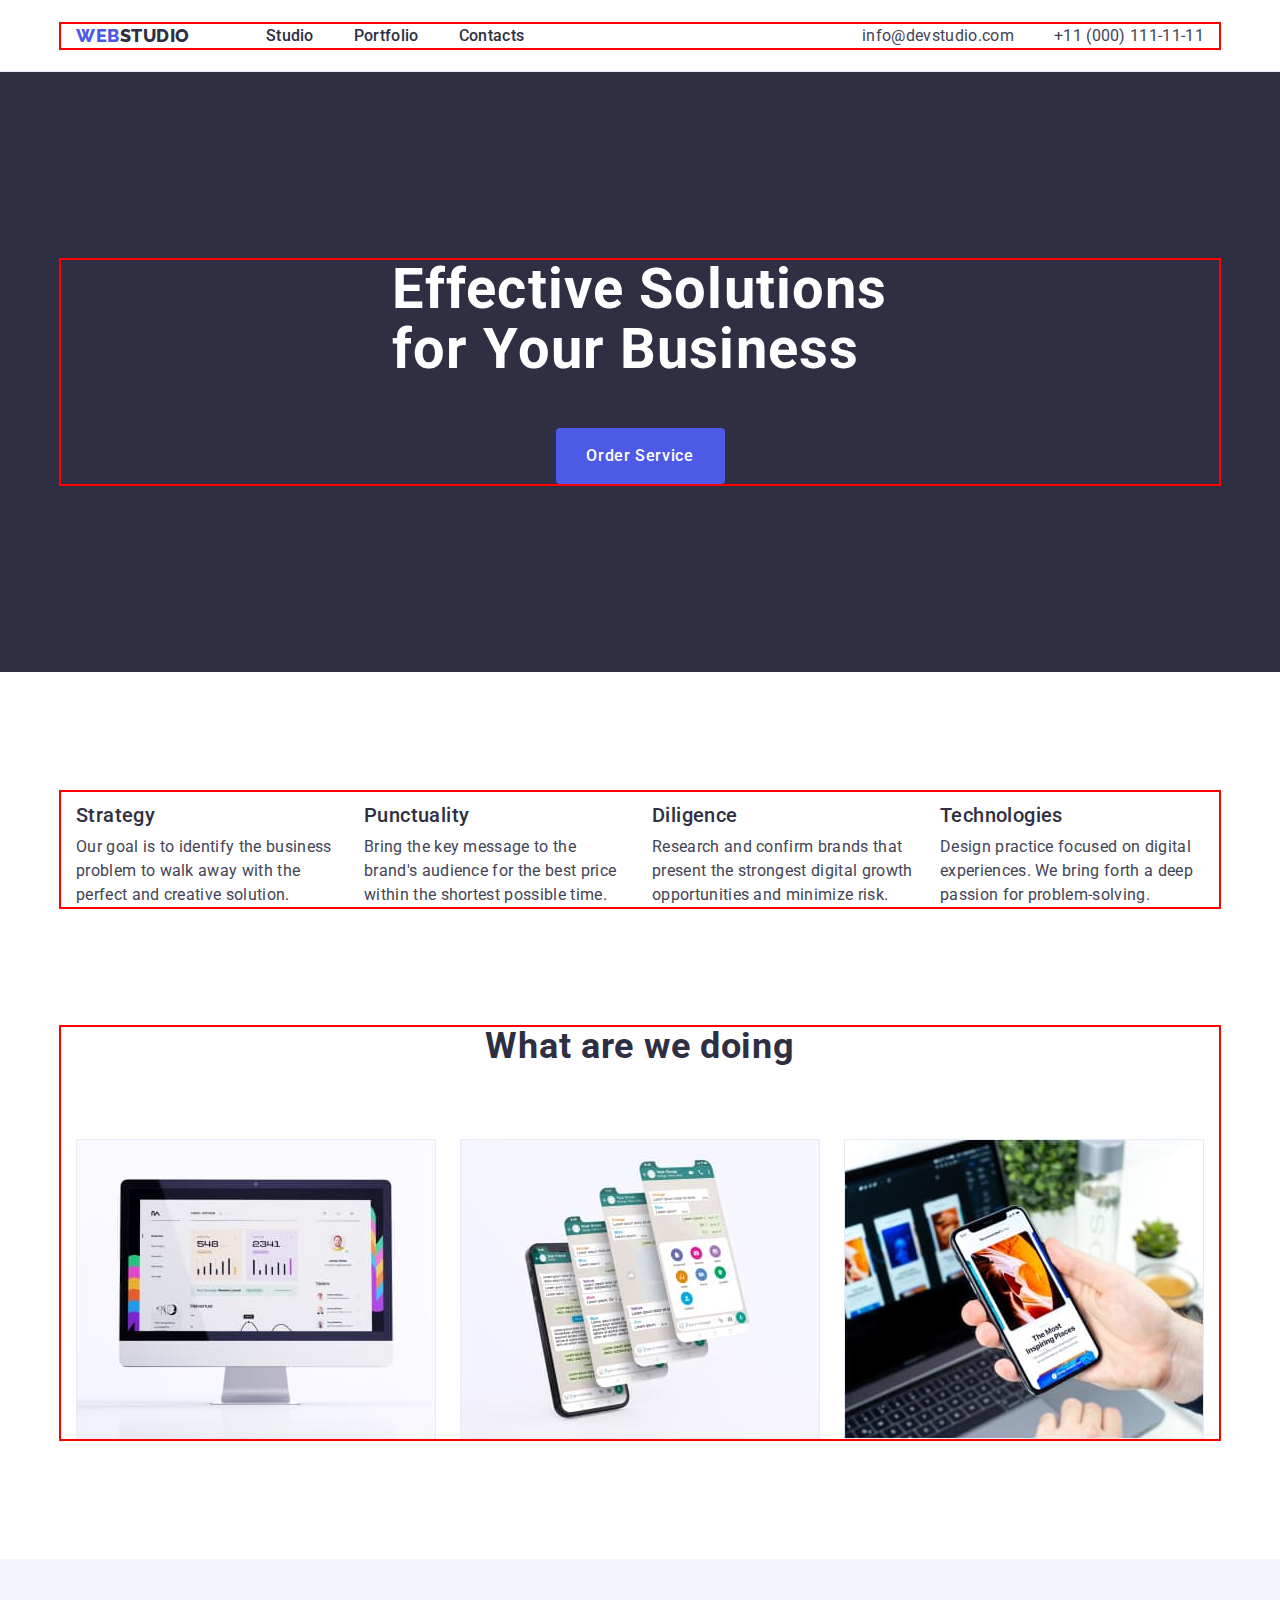
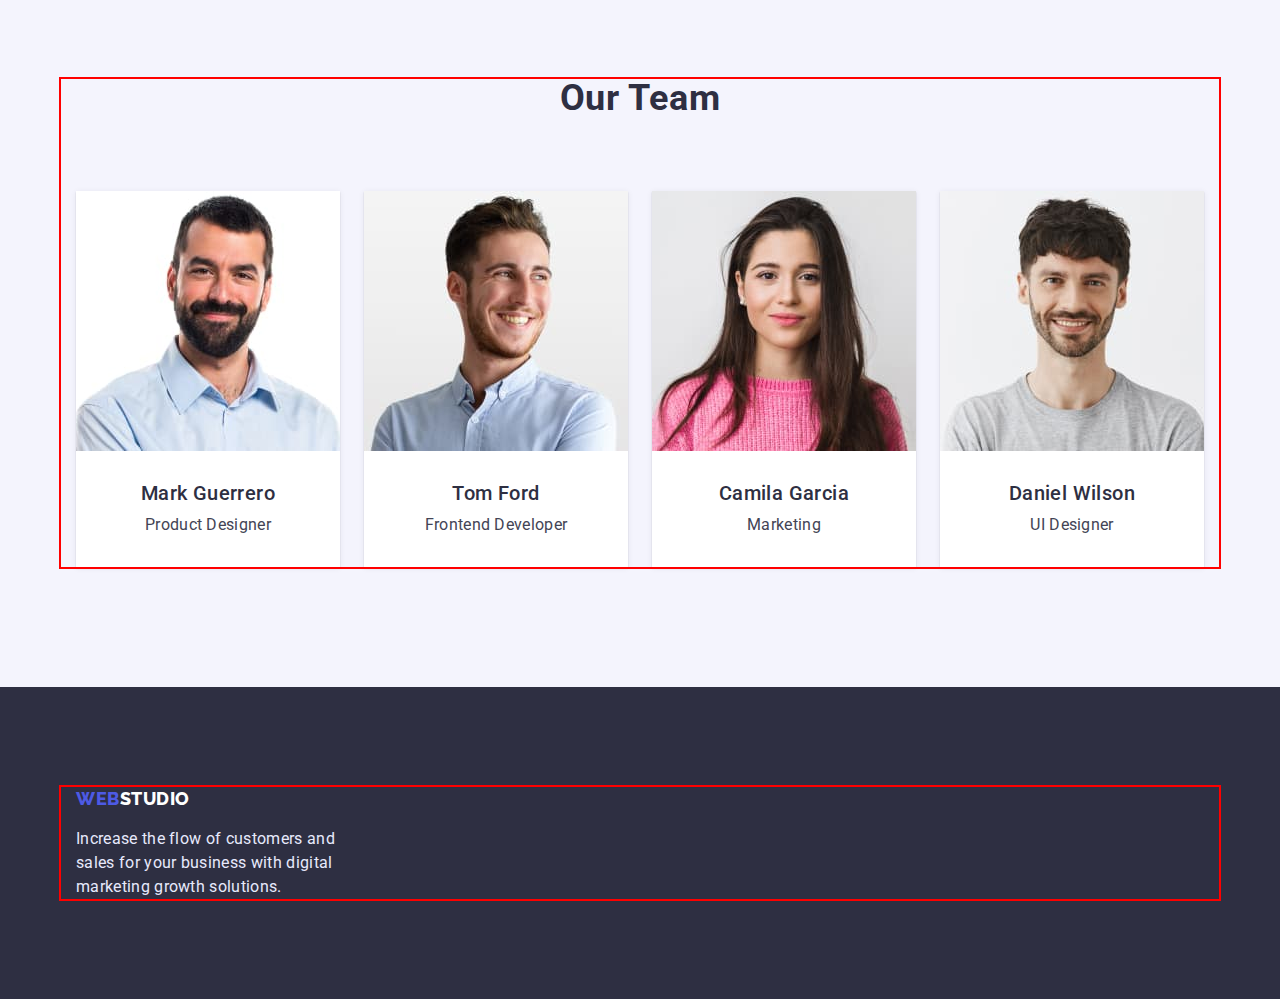
<file: index.html>
<!DOCTYPE html>
<html lang="en">
  <head>
    <meta charset="UTF-8" />
    <meta http-equiv="X-UA-Compatible" content="IE=edge" />
    <meta name="viewport" content="width=device-width, initial-scale=1.0" />
    <title>Web studio</title>
    <link rel="preconnect" href="https://fonts.googleapis.com" />
    <link rel="preconnect" href="https://fonts.gstatic.com" crossorigin />
    <link
      href="https://fonts.googleapis.com/css2?family=Raleway:wght@800&family=Roboto:wght@400;500;700;900&display=swap"
      rel="stylesheet"
    />
    <link rel="stylesheet" href="https://cdnjs.cloudflare.com/ajax/libs/modern-normalize/1.1.0/modern-normalize.min.css">
    <link rel="stylesheet" href="css/styles.css" />
  </head>

  <body>
    <!--navigation-->
    <header class="header">
      <div class="container header-container">
      <nav class="header-navigation">
        <a class="logo link" href="./portfolio.html"
          >Web<span class="logo-header">Studio</span></a
        >
        <ul class="header-list list">
          <li><a class="header-link link nav-link current  " href="./index.html">Studio</a></li>
          <li><a class="header-link link nav-link  " href="./portfolio.html">Portfolio</a></li>
          <li><a class="header-link link nav-link " href="">Contacts</a></li>
        </ul>
      </nav>
      <!--Adress-->
      <address class="adress">
        <ul class="adress-list list">
          <li class="adress-item link">
            <a  class="adress-mail link" href="mailto:info@devstudio.com">info@devstudio.com</a>
          </li>
          <li class="adress-item">
            <a class="adress-tel link" href="tel:+110001111111"
              >+11 (000) 111-11-11</a
            >
        </ul>
      </address>
      </div>
    </header>
    <main>
      <!--Section1-->
      <section> 
      <div class="hero">
        <div class="container"> 
        <h1 class="hero-text">Effective Solutions for Your Business</h1>
        <button class="hero-btn" type="button">Order Service</button>
      </div>
      </div>
      </section>
      <!--Section2-->
      <section class="features section">
        <div class="container">
          <h2 class="visually-hidden">Our strategy</h2>
          <ul class="features-list list ">
            <li class="features-item">
              <h3 class="features-title">Strategy</h3>
              <p class="features-text">
                Our goal is to identify the business problem to walk away with the
                perfect and creative solution.
              </p>
            </li>
            <li class="features-item">
              <h3 class="features-title">Punctuality</h3>
              <p class="features-text">
                Bring the key message to the brand's audience for the best price
                within the shortest possible time.
              </p>
            </li>
            <li class="features-item">
              <h3 class="features-title">Diligence</h3>
              <p class="features-text">
                Research and confirm brands that present the strongest digital
                growth opportunities and minimize risk.
              </p>
            </li>
            <li class="features-item">
              <h3 class="features-title">Technologies</h3>
              <p class="features-text">
                Design practice focused on digital experiences. We bring forth a
                deep passion for problem-solving.
              </p>
            </li>
          </ul>
        </div >
      </section>
      <!--Section3-->
      <section class="work-examples">
        <div class="container">
          <h2 class="work-examples-title">What are we doing</h2>
          <ul class="work-examples-list list ">
            <li class="work-examples-item">
              <img
                src="./images/rectangle7.jpg"
                width="360"
                alt="image computer version"
              />
            </li>
            <li class="work-examples-item">
              <img
                src="./images/rectangle8.jpg"
                width="360"
                alt="image applications"
              />
            </li>
            <li class="work-examples-item">
              <img
                src="./images/rectangle9.jpg"
                width="360"
                alt="image mobile and laptop versions"
              />
            </li>
          </ul>
        </div>
      </section>
      <!--Section4-->
      <section class="Team section ">

        <div class="container">
          <h2 class="team-title">Our Team</h2>
          <ul class="team-list list">
            <li class="team-item">
              <img src="./images/mark.jpg" width="264" alt="photo Mark" />
              <div class="team-wrap">  
              <h3 class="team-pretext">Mark Guerrero</h3>
              <p class="team-text">Product Designer</p>
            </div>
            </li>
            <li class="team-item">
              <img src="./images/tom.jpg" width="264" alt="photo Tom" />
              <div class="team-wrap">     
              <h3 class="team-pretext">Tom Ford</h3>
              <p class="team-text">Frontend Developer</p>
            </div>
            </li>
            <li class="team-item">
              <img src="./images/camila.jpg" width="264" alt="photo Camila" />
              <div class="team-wrap">   
              <h3 class="team-pretext">Camila Garcia</h3>
              <p class="team-text">Marketing</p>
            </div>
            </li>
            <li class="team-item">
              <img src="./images/daniel.jpg" width="264" alt="photo Daniel" />
              <div class="team-wrap">   
              <h3 class="team-pretext">Daniel Wilson</h3>
              <p class="team-text">UI Designer</p>
            </div>
            </li>
          </ul>
  
        </div >
      </section>
    </main>
    <!--Footer-->
    <footer class="footer">
      <div class="container">
        <a class="logo link " href="./portfolio.html">Web<span class="logo-footer">Studio</span></a>
        <p class="footer-text">
          Increase the flow of customers and sales for your business with digital
          marketing  growth solutions.
        </p>
      </div >
    </footer>
  </body>
</html>
</file>
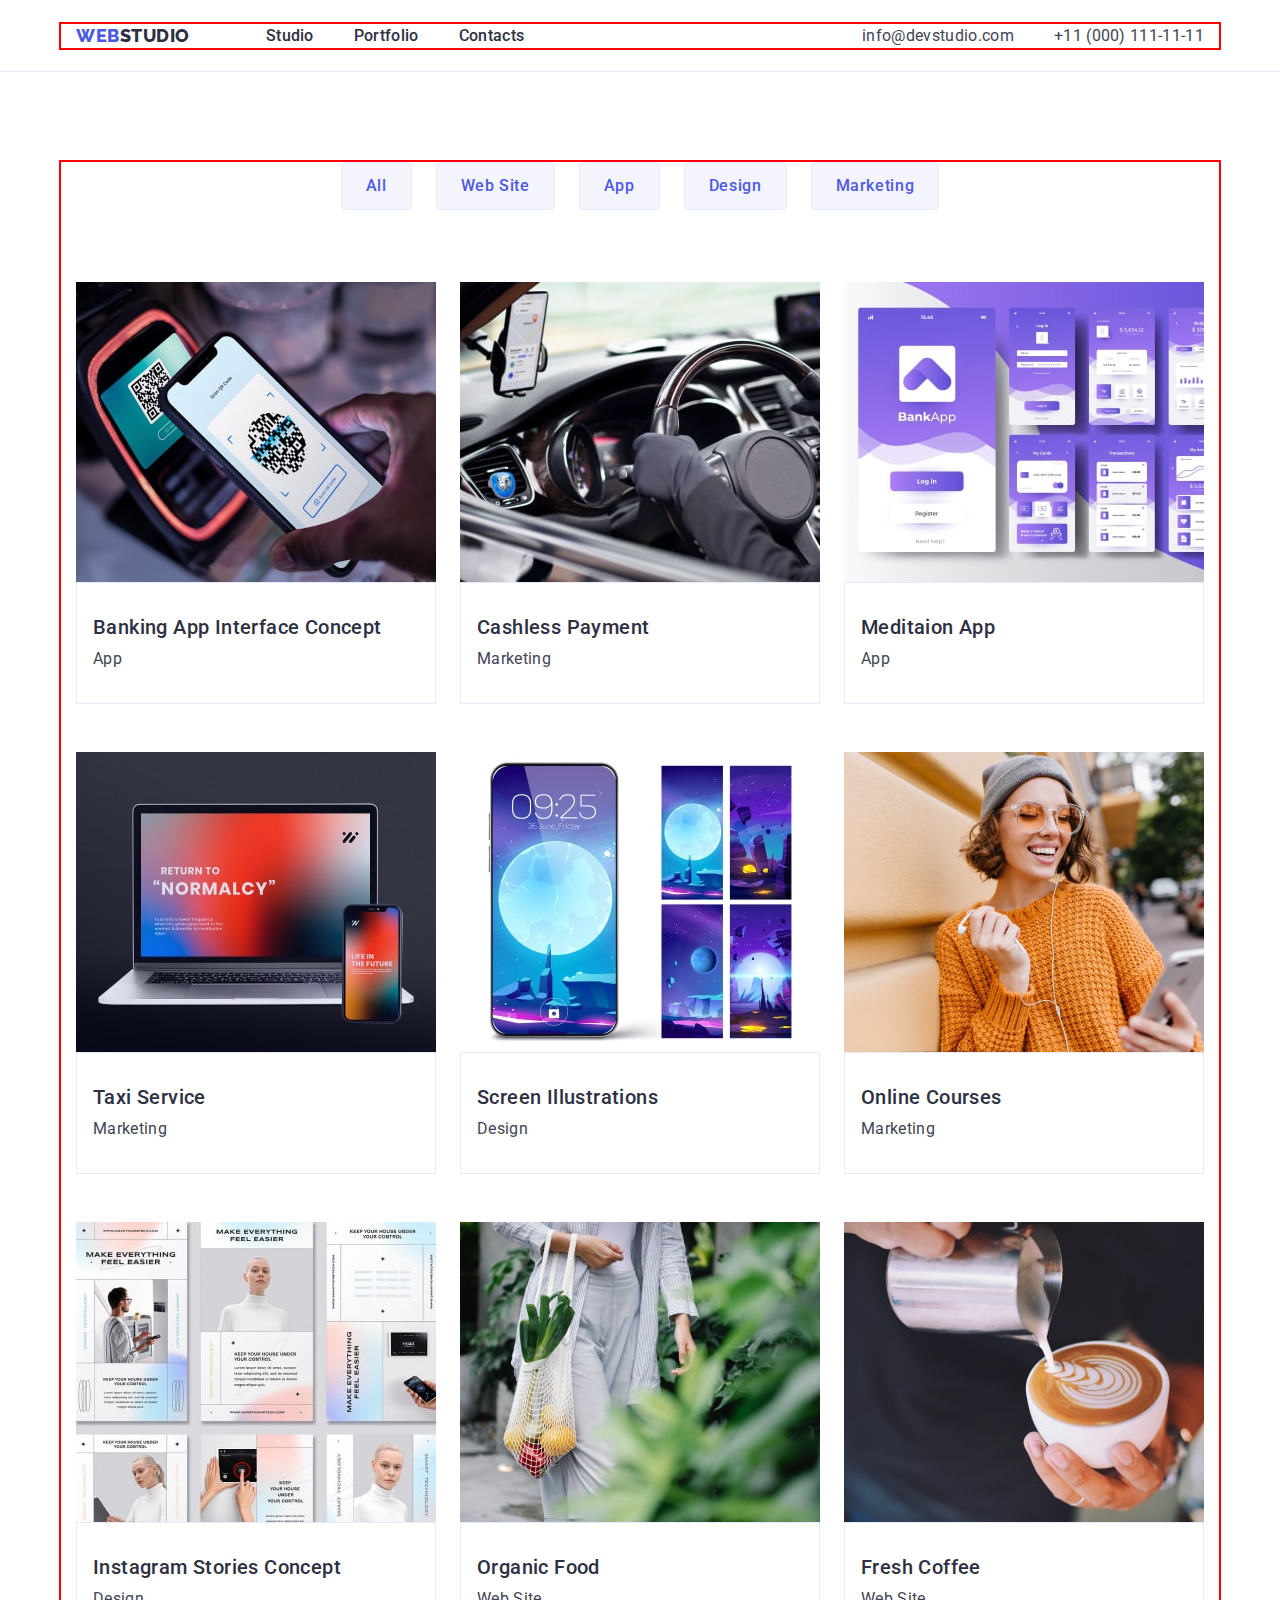
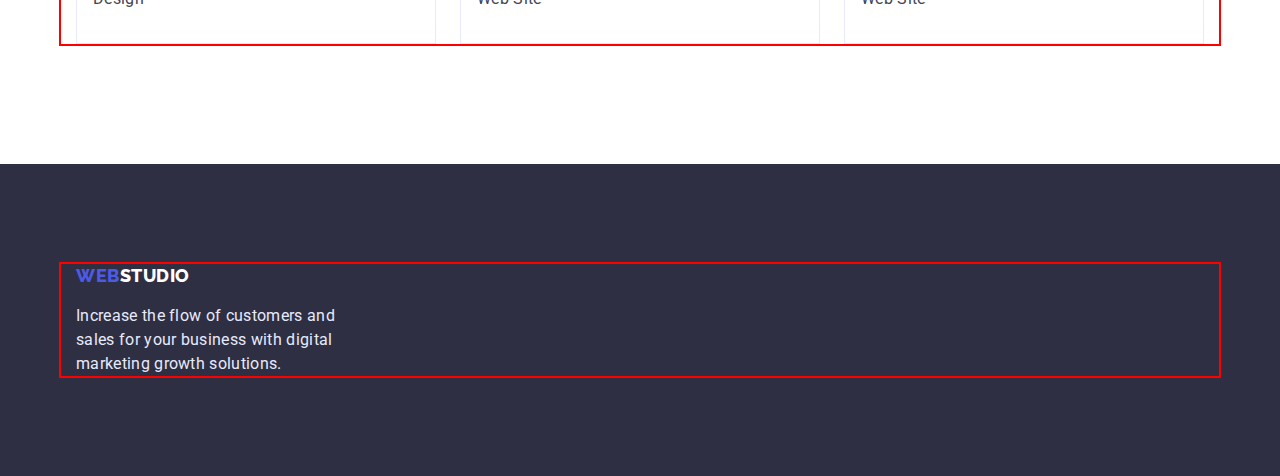
<file: portfolio.html>
<!DOCTYPE html>
<html lang="en">
  <head>
    <meta charset="UTF-8" />
    <meta http-equiv="X-UA-Compatible" content="IE=edge" />
    <meta name="viewport" content="width=device-width, initial-scale=1.0"/>
    <title>Portfolio</title>
    <link rel="preconnect" href="https://fonts.googleapis.com" />
    <link rel="preconnect" href="https://fonts.gstatic.com" crossorigin />
    <link
      href="https://fonts.googleapis.com/css2?family=Raleway:wght@800&family=Roboto:wght@400;500;700;900&display=swap"
      rel="stylesheet"
    />
    <link rel="stylesheet" href="https://cdnjs.cloudflare.com/ajax/libs/modern-normalize/1.1.0/modern-normalize.min.css">
    <link rel="stylesheet" href="css/styles.css" />
  </head>
  
  <body>
    <!--navigation-->
    

    <header class="header">

      <div class="container header-container">
      <nav class="header-navigation">
        <a class="logo link" href="./index.html"
          >Web<span class="logo-header">Studio</span></a
        >
        <ul class="header-list list">
          <li class="header-item">
            <a class="header-link link nav-link" href="./index.html">Studio</a>
          </li>
          <li class="header-item">
            <a class="header-link link current" href="./portfolio.html"
              >Portfolio</a
            >
          </li>
          <li class="header-item">
            <a class="header-link link nav-link" href="">Contacts</a>
          </li>
        </ul>
      </nav>
      
      <!--Adress-->
      <address class="adress">
       
          <ul class="adress-list list">
            <li class="adress-item">
              <a class="adress-mail link" href="mailto:info@devstudio.com"
                >info@devstudio.com</a
              >
            </li>
            <li class="adress-item">
              <a class="adress-tel link" href="tel:+110001111111"
                >+11 (000) 111-11-11</a
              >
            </li>
          </ul>
        
      </address>
      </div>
    
    </header>
    <main>
      <!--Buttons-->
      <section class="Button-card">
        
        <div class="container">
          <ul class="button-list list">
            <li class="button-item">
              <button class="btn" type="button">All</button>
            </li>
            <li class="button-item">
              <button class="btn" type="button">Web <span> Site</span></button>
            </li>
            <li class="button-item">
              <button class="btn" type="button">App</button>
            </li>
            <li class="button-item">
              <button class="btn" type="button">Design</button>
            </li>
            <li class="button-item">
              <button class="btn" type="button">Marketing</button>
            </li>
          </ul>
  
          <!--Project cards-->
          <h1 class="visually-hidden">Project cards</h1>
          <ul class="project-card-list list">
            <li class="project-card-item">
              <img
                src="./images/img-1-min.jpg"
                alt="example of
              project"
              />
               <div class="project-wrap"> 
              <h2 class="project-card-title">Banking App Interface Concept</h2>
              <p class="project-item-text">App</p>
            </div>
            </li>
            <li class="project-card-item">
              <img
                src="./images/img-2-min.jpg"
                alt="example of
              project"
              /> <div class="project-wrap">  
              <h2 class="project-card-title">Cashless Payment</h2>
              <p class="project-item-text">Marketing</p>
            </div>
            </li>
            <li class="project-card-item">
              <img
                src="./images/img-3-min.jpg"
                alt="example of
              project"
              /> <div class="project-wrap"> 
              <h2 class="project-card-title">Meditaion App</h2>
              <p class="project-item-text">App</p>
            </div>
            </li>
            <li class="project-card-item">
              <img
                src="./images/img-4-min.jpg"
                alt="example of
              project"
              /> <div class="project-wrap">  
              <h2 class="project-card-title">Taxi Service</h2>
              <p class="project-item-text">Marketing</p>
            </div>
            </li>
            <li class="project-card-item">
              <img
                src="./images/img-5-min.jpg"
                alt="example of
              project"
              /> 
              <div class="project-wrap">   
              <h2 class="project-card-title">Screen Illustrations</h2>
              <p class="project-item-text">Design</p>
            </div>
            </li>
            <li>
              <img
                src="./images/img-6-min.jpg"
                alt="example of
              project"/>
              <div class="project-wrap">  
              <h2 class="project-card-title">Online Courses</h2>
              <p class="project-item-text">Marketing</p>
              </div>
            </li>
            <li class="project-card-item">
              <img
                src="./images/img-7-min.jpg"
                alt="example of project"/> 
              <div class="project-wrap"> 
              <h2 class="project-card-title">Instagram Stories Concept</h2>
              <p class="project-item-text">Design</p>
              </div>
            </li>
          
            <li class="project-card-item">
              <img
                src="./images/img-8-min.jpg"
                alt="example of project"/>
               <div class="project-wrap"> 
              <h2 class="project-card-title">Organic Food</h2>
              <p class="project-item-text">Web Site</p>
            </div>
            </li>
            <li class="project-card-item">
              <img
                src="./images/img-9-min.jpg"
                alt="example of project"/>
                 <div class="project-wrap"> 
              <h2 class="project-card-title">Fresh Coffee</h2>
              <p class="project-item-text">Web Site</p>
            </div>
            </li>
          </ul>
        </div >
      </section>
    </main>
    <!--Footer-->
    <footer> 
    <div class="footer">
      <div class="container">  
      <a class="logo link" href="./index.html"
        >Web<span class="logo-footer">Studio</span></a
      >
      <p class="footer-text">
        Increase the flow of customers and sales for your business with digital
        marketing  growth solutions.
      </p>
    </div>
    </div>
    </footer>
  </body>
</html>
</file>
<file: css/styles.css>
:root {
--color-logo:#4D5AE5;
--color-text-main:#2E2F42; 
--color-text-add:#434455; 
--color-text-light:#ffff; 
--color-background-dark:#2E2F42; 
--color-background-light:#E5E5E5; 
--color-background-white:#FFFF; 
--color-accent:#404BBF; 
--color-background-cards:#F4F4FD;
--color-btn-footer-light:#E7E9FC; 
}
 
p,h1,h2,h3,h4,h5,h6{
  margin: 0;
}
button{
  cursor: pointer;
  margin:0 auto; 
}
ul{
  margin: 0;
  padding-left: 0;
}
img{
  display: block;
  max-width: 100%;
  height: auto;
}
.container {
  width: 100%;
  max-width: 1158px;
  padding-left: 15px;
  padding-right: 15px;
  margin: 0 auto;
  outline: 2px solid red;
}
.section{
  padding-bottom: 120px;
  padding-top: 120px;
}


body {
  font-family: "Roboto", sans-serif;
}
.link {
  text-decoration: none;
}
.list {
  list-style: none;
}


.visually-hidden {
  position: absolute;
  white-space: nowrap;
  width: 1px;
  height: 1px;
  overflow: hidden;
  border: 0;
  padding: 0;
  clip: rect(0 0 0 0);
  clip-path: inset(50%);
  margin: -1px;
}
/*---Header---*/
.header {
  height: 72px;
  border-bottom: 1px solid var(--color-btn-footer-light);
  padding-bottom: 24px;
  padding-top: 24px;
  background-color:var(--color-background-white)
 
}
.header-container{
  display: flex;
  align-items: center;
  
}

.header-navigation {
  display: flex;
  align-items: center;
  margin-right: auto;
}
.logo {
  font-family: "Raleway", sans-serif;
  font-weight: 800;
  font-size: 18px;
  line-height: 1.33;
  letter-spacing: 0.03em;
  text-transform: uppercase;
  color: var(--color-logo);
  margin-right: 76px;
}
.logo-header {
 
  color:var(--color-text-main);
}
.header-list{
  display: flex;
  gap: 40px;
}

.header-item {
  
}
.header-link {
  font-weight: 500;
  font-size: 16px;
  line-height: 1.5;
  letter-spacing: 0.02em;
  color: var(--color-text-main);

}

.nav-link:focus
.nav-link:hover{
    color: var(--color-accent);
}
.adress{
  font-style: normal;
}
.adress-list{
  display: flex;
}
.adress-mail{
  margin-right: 40px;
}

/*----Hero--*/
.hero {
  
  display: flex;
  flex-direction: column;
  justify-content: center;
  background-color: var(--color-background-dark);
   padding-bottom: 188px;
   padding-top: 188px;
  
}

.hero-text {
  font-size: 56px;
  line-height: 1.07;
  letter-spacing: 0.02em;
  color: var(--color-background-white);
  margin-bottom: 48px;
  max-width: 496px;
  margin-right: auto;
  margin-left: auto;
}
.hero-btn {
  display: block;
  font-family: inherit;
  font-weight: 500;
font-size: 16px;
line-height: 1.5;
letter-spacing: 0.04em;
background: var(--color-logo);
color: var(--color-background-white);
box-shadow: 0px 4px 4px none;
border-radius: 4px;
letter-spacing: 0.04em;
min-width: 169px;
height: 56px;
border:0;

}
.hero-btn:hover,
.hero-btn:focus{
  background-color: var(--color-background-white);
  color: var(--color-logo);
  cursor: pointer;
}
/*---Features--*/

.features {
 
  background-color: var(--color-background-white);

}
.features-list {
  padding-top: 11px;
  display: flex;
  gap: 24px;
  align-items: center;
 
  
}
.features-item {
   width: 264px;;
  
}
.features-title {
  line-height: 1.2;
  font-weight: 500;
  font-size: 20px;
  letter-spacing: 0.02em;
  color: var(--color-text-main);
  margin-bottom: 8px;
}
.features-text{
  font-style: normal;
  line-height:1.5;
  font-size: 16px;
  letter-spacing: 0.02em;
  color: var(--color-text-add);
}
.features-text,
.team-text {
  line-height:1.5;
  font-size: 16px;
  letter-spacing: 0.02em;
  color: var(--color-text-add);   



}
 
  

/*----Work-examples---*/
.work-examples {
  background-color: var(--color-background-white);
  padding-bottom: 120px;
}
.work-examples-title,
.team-title {
  font-size: 36px;
  line-height: 1.11;
  letter-spacing: 0.02em;
  color: var(--color-background-dark);
  text-align: center;
  margin-bottom: 72px;
 
}
.work-examples-title{
  
}
.work-examples-item {
}
.work-examples-list{
  display: flex;
  gap: 24px;
}
/*---Section4-team---*/
.Team {
  
  background-color: var(--color-background-cards); 
}
.team-wrap{
  padding-top: 30px;
  padding-bottom: 30px;
}

.team-list {
  display: flex;
  gap: 24px;
    
}

.team-item {
    background-color: var(--color-background-white) ;
    width: 264px;
    box-shadow: 0px 1px 6px rgba(46, 47, 66, 0.08), 0px 1px 1px rgba(46, 47, 66, 0.16), 0px 2px 1px rgba(46, 47, 66, 0.08);
   }
   

.team-pretext {
  text-align: center;
  margin-bottom: 8px;
  font-weight: 500;
  font-size: 20px;
  line-height: 1.2;
  letter-spacing: 0.02em;
  color: var(--color-background-dark)
  
}
.team-text {
  text-align: center;
  
}
  


/*---Footer---*/
.footer {
  padding-bottom: 100px;
  padding-top: 100px;
}

.logo-footer {

  color:var(--color-background-white);
}
.footer-text {
}
  
/*---Adress--*/
.adress {
  font-style: normal;
  display: flex;
}
.adress-list {
}
.adress-item {
}
.adress-mail,
.adress-tel {
  font-size: 16px;
  line-height: 1.5;
  letter-spacing: 0.02em;
  color: var(--color-text-add);
}
/*---Buttons-cards--*/
.Button-card {
  background-color: var(--background-color);
  padding-bottom: 120px;
  padding-top: 90px;
}

.button-list {

  display: flex;
  gap: 24px; ;
  margin-bottom: 72px;
  
  justify-content: center;
}

.button-item {
}
.btn {
  box-sizing: border-box;
  font-family: inherit;
  font-weight: 500;
  font-size: 16px;
  line-height: 1.5;
  letter-spacing: 0.04em;
  color: var(--color-logo);
  cursor: pointer;
  background: var(--color-background-cards);
  border: 1px solid var(--color-btn-footer-light);
  border-radius: 4px;
  
height: 48px;
padding-right: 24px;
padding-left: 24px;

}
.btn:hover,
.btn:focus {
  color: var(--color-background-white);
  background-color: var(--color-accent);
}
.project-wrap{
  padding-top: 32px;
  padding-bottom: 32px;
padding-left: 16px;
padding-right: 16px;
  border: 1px solid var(--color-btn-footer-light);
}

.project-card-list {
  display: flex;
  flex-wrap: wrap;
  row-gap: 48px;
  
  
}
.project-card-item {
   width : calc((100% - 48px)/3);
    list-style: none;
    margin-right: 24px;
    
    
   
}
.project-card-list>li:nth-child(3n) {
  margin-right: 0;
}
.project-card-list>li:nth-child(1n){
  margin-left: 0;
}
.project-card-title {
  font-weight: 500;
  font-size: 20px;
  line-height: 1.2;
  letter-spacing: 0.02em;
  color: var(--color-background-dark);
  margin-bottom: 8px;
}
.project-item-text {
  font-size: 16px;
  line-height: 1.5;
  letter-spacing: 0.02em;
  color: var(--color-text-add);
}

/*---Footer --*/
.footer {
  background-color: var(--color-background-dark);
  padding-bottom: 100px;
  padding-top: 100px;
}

.footer-text {
  font-size: 16px;
  line-height: 1.5;
  letter-spacing: 0.02em;
  color: var(--color-btn-footer-light);
  max-width: 264px;
  margin-top: 16px;
}
</file>
